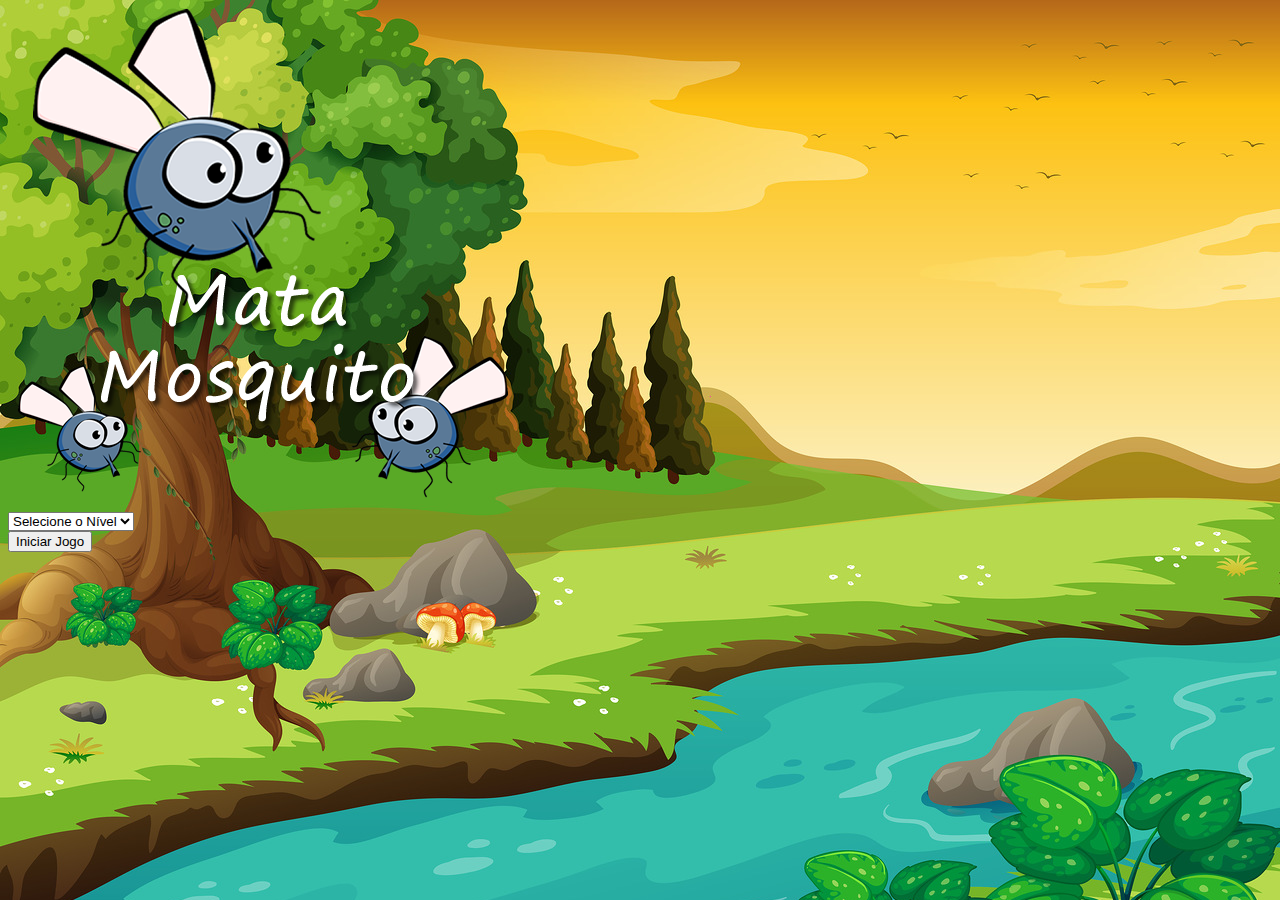
<file: index.html>
<!DOCTYPE html>
<html lang="en">
<head>
    <meta charset="UTF-8">
    <meta http-equiv="X-UA-Compatible" content="IE=edge">
    <meta name="viewport" content="width=device-width, initial-scale=1.0">
    <link rel="stylesheet" href="https://cdn.jsdelivr.net/npm/bootstrap@4.5.3/dist/css/bootstrap.min.css" integrity="sha384-TX8t27EcRE3e/ihU7zmQxVncDAy5uIKz4rEkgIXeMed4M0jlfIDPvg6uqKI2xXr2" crossorigin="anonymous">
    <link rel="stylesheet" href="style.css">
    <script>
        function iniciarJogo(){
            var nivel = document.getElementById('nivel').value

            if(nivel === ''){
                alert('Selecione um nível para iniciar o jogo')
                return false
            }
            window.location.href = "app.html?" + nivel
        }
    </script>
</head>
<body>
    <div class="container">
        <div class="row">
            <div class="col">
                <div class="d-flex justify-content-center">
                    <img src="imagens/game.png">
                </div>
                
            </div>
        </div>
        <div class="row">            
            <div class="col">
                <div class="d-flex justify-content-center">
                    <div class="mb-2">
                        <select class="form-control" id="nivel">
                            <option value="">Selecione o Nível</option>
                            <option value="normal">Normal</option>
                            <option value="dificil">Difícil</option>
                            <option value="chucknorris">Chuck Norris</option>
                        </select>
                    </div>
                </div>    
            </div>        
        </div>
        <div class="row">            
            <div class="col">
                <div class="d-flex justify-content-center">
                    <button type="button" class="btn btn-danger btn-lg" onclick="iniciarJogo ()">
                        Iniciar Jogo
                    </button>
                </div>
                
            </div>
        </div>
    </div>
</body>
</html>
</file>
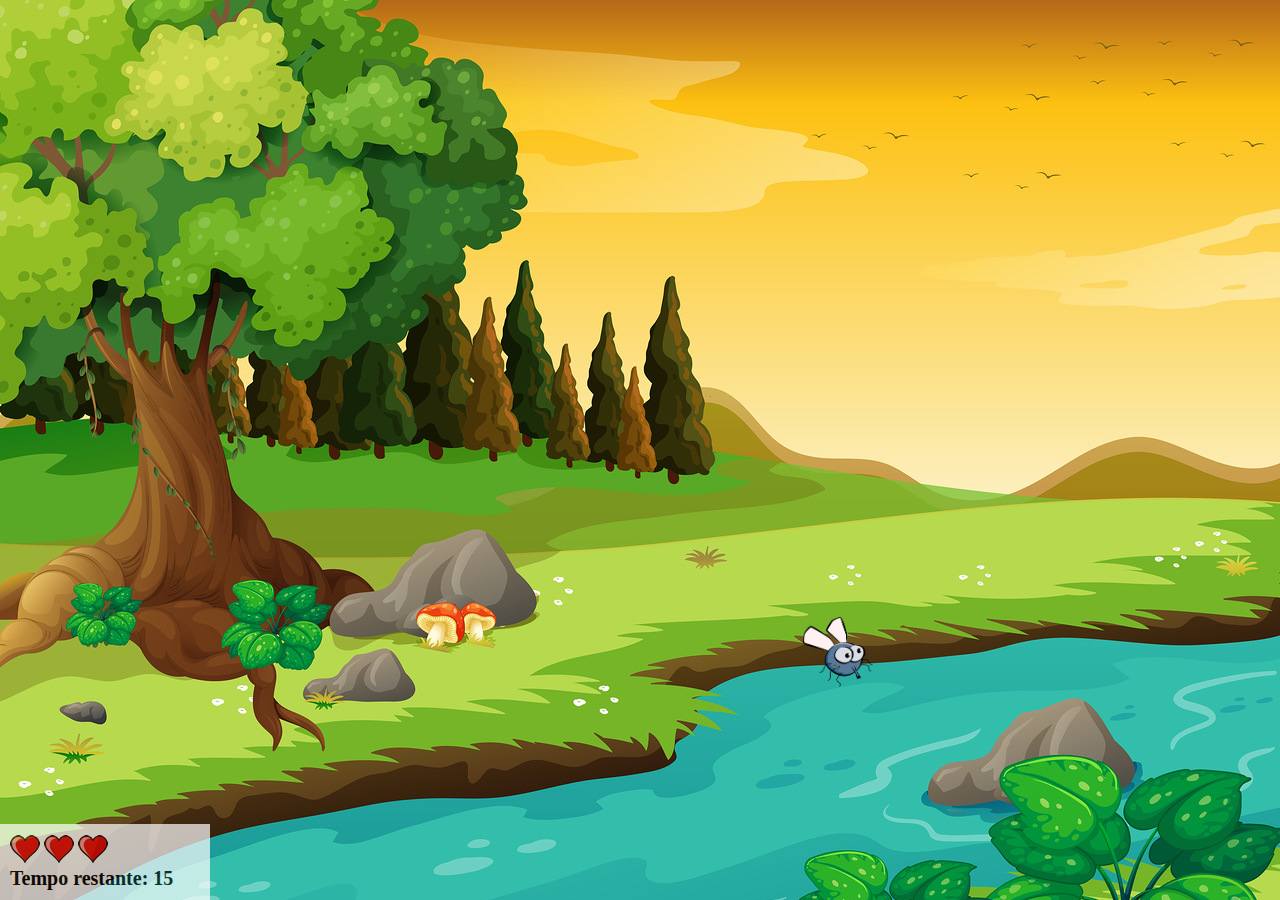
<file: app.html>
<!DOCTYPE html>
<html lang="en">
<head>
    <meta charset="UTF-8">
    <meta http-equiv="X-UA-Compatible" content="IE=edge">
    <meta name="viewport" content="width=device-width, initial-scale=1.0">
    <link rel="stylesheet" href="style.css">
    <title></title>
    <script src="jogo.js"></script>
</head>
<body onresize="ajustaTamanhoPalcoJogo()">

    <div class="painel">
        <div class="vidas">
            <img id="v1" src="imagens/coracao_cheio.png">
            <img id="v2" src="imagens/coracao_cheio.png">
            <img id="v3" src="imagens/coracao_cheio.png">
        </div>
        <div class="cronometro">            
            Tempo restante: <span id="cronometro"></span>
        </div>
    </div>

    <script>

        document.getElementById('cronometro').innerHTML = tempo

        posicaoRandomica()

       var criaMosquito = setInterval (function(){
            posicaoRandomica()
        }, criaMosquitoTempo)
    </script>

</body>
</html>
</file>
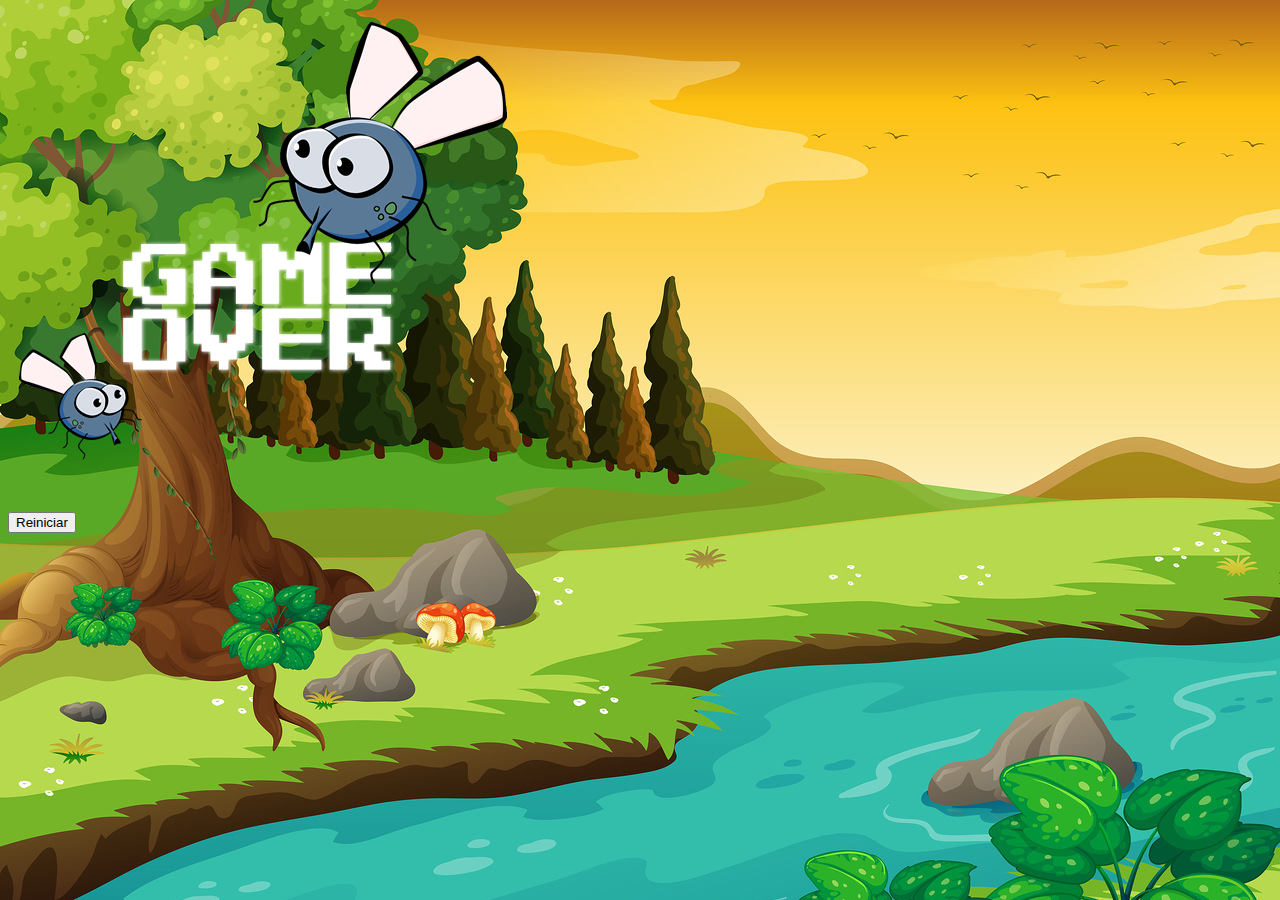
<file: fim_de_jogo.html>
<!DOCTYPE html>
<html lang="en">
<head>
    <meta charset="UTF-8">
    <meta http-equiv="X-UA-Compatible" content="IE=edge">
    <meta name="viewport" content="width=device-width, initial-scale=1.0">
    <link rel="stylesheet" href="https://cdn.jsdelivr.net/npm/bootstrap@4.5.3/dist/css/bootstrap.min.css" integrity="sha384-TX8t27EcRE3e/ihU7zmQxVncDAy5uIKz4rEkgIXeMed4M0jlfIDPvg6uqKI2xXr2" crossorigin="anonymous">
    <link rel="stylesheet" href="style.css">
    
</head>
<body>
    <div class="container">
        <div class="row">
            <div class="col">
                <div class="d-flex justify-content-center">
                    <img src="imagens/game_over.png" alt="">
                </div>
                
            </div>
        </div>

        <div class="row">

            <div class="col">
                <div class="d-flex justify-content-center">
                    <button type="button" class="btn btn-dark btn-lg" onclick="window.location.href = 'index.html'">
                        Reiniciar
                    </button>
                </div>
                
            </div>
        </div>
    </div>
</body>
</html>
</file>
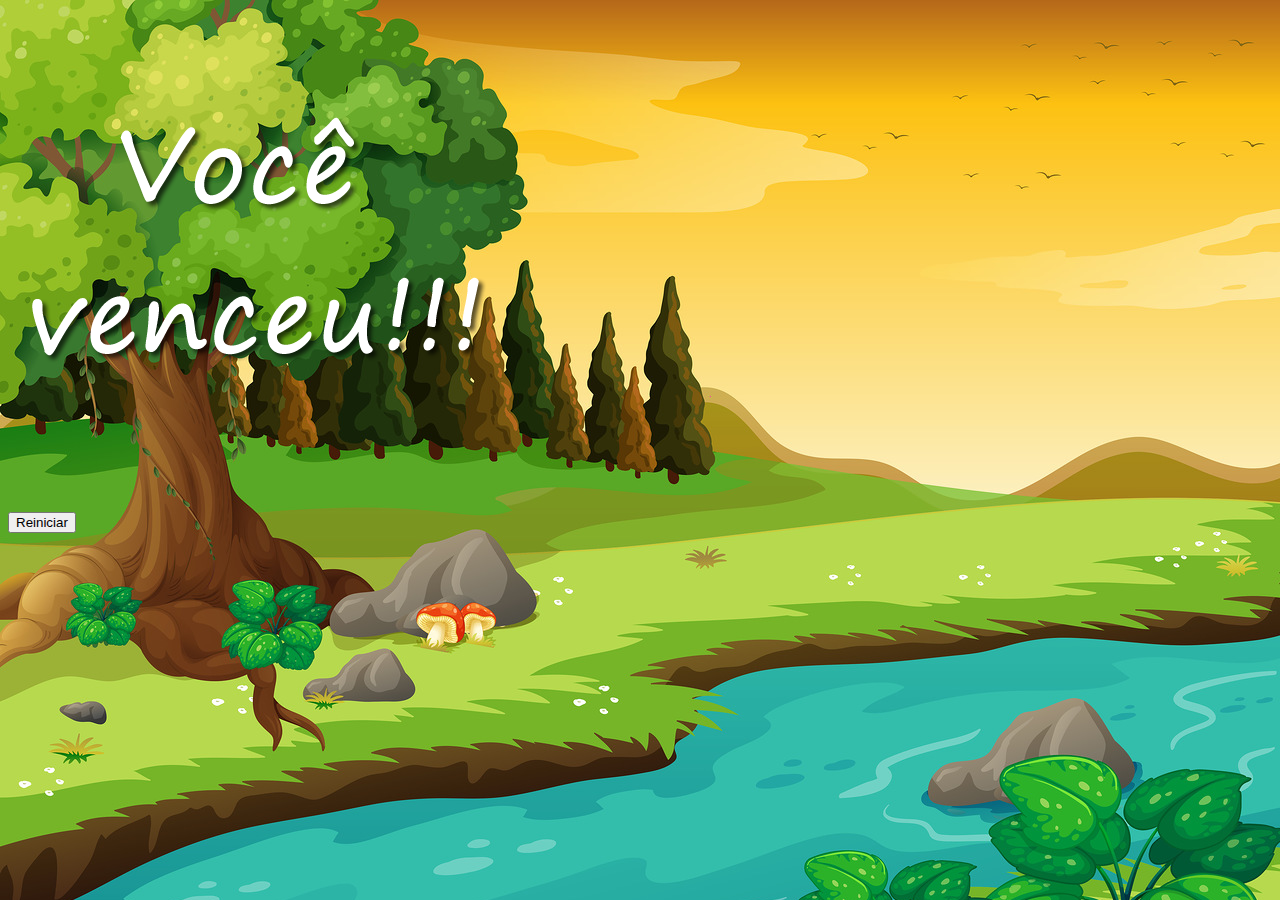
<file: vitoria.html>
<!DOCTYPE html>
<html lang="en">
<head>
    <meta charset="UTF-8">
    <meta http-equiv="X-UA-Compatible" content="IE=edge">
    <meta name="viewport" content="width=device-width, initial-scale=1.0">
    <link rel="stylesheet" href="https://cdn.jsdelivr.net/npm/bootstrap@4.5.3/dist/css/bootstrap.min.css" integrity="sha384-TX8t27EcRE3e/ihU7zmQxVncDAy5uIKz4rEkgIXeMed4M0jlfIDPvg6uqKI2xXr2" crossorigin="anonymous">
    <link rel="stylesheet" href="style.css">
    
</head>
<body>
    <div class="container">
        <div class="row">
            <div class="col">
                <div class="d-flex justify-content-center">
                    <img src="imagens/vitoria.png">
                </div>
                
            </div>
        </div>

        <div class="row">
            
            <div class="col">
                <div class="d-flex justify-content-center">
                    <button type="button" class="btn btn-dark btn-lg" onclick="window.location.href = 'index.html'">
                        Reiniciar
                    </button>
                </div>
                
            </div>
        </div>
    </div>
</body>
</html>
</file>
<file: style.css>
html{
    cursor: url(imagens/mata_mosquito.png) 30 30, auto ;
}
body{
    background-image: url(imagens/bg.jpg);
    background-repeat: no-repeat;
}
.mosquito1{
    width: 50px;
    height: 50px;
}
.mosquito2{
    width: 70px;
    height: 70px;
}
.mosquito3{
    width: 90px;
    height: 90px;
}
.ladoA{
    transform: scaleX(1);
}
.ladoB{
    transform: scaleX(-1);
}
.painel{
    position: absolute;
    left: 0px;
    width: 190px;
    padding: 10px;
    bottom: 0px;
    border-top: solid 1px #fff;
    background-color: #fff;
    opacity: 0.7;
}
.vidas{
    float: left;
}
.cronometro{
    float: left;
    font-size: 20px;
    font-weight: bold;
}
</file>
